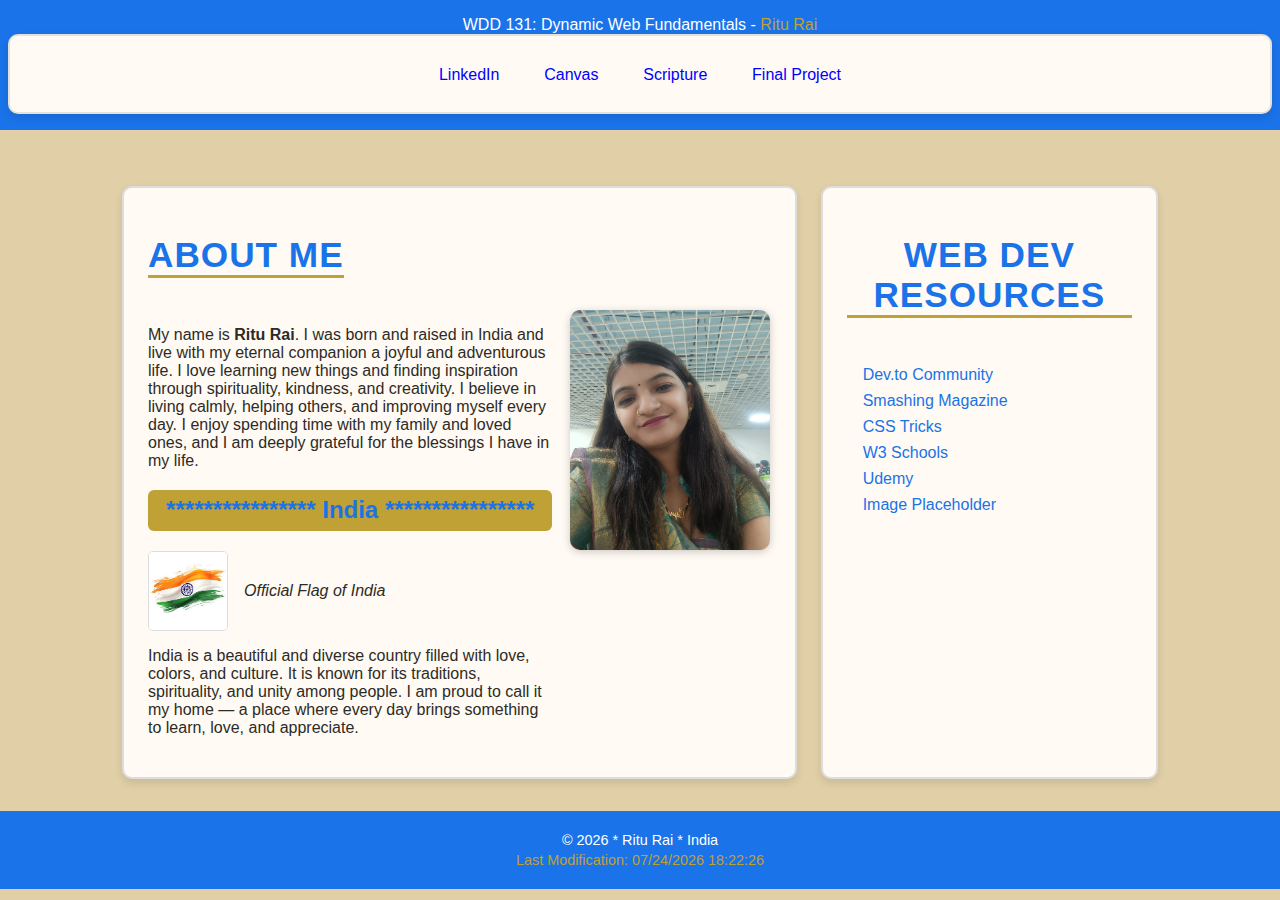
<file: index.html>
<!DOCTYPE html>
<html lang="en">

<head>
  <meta charset="UTF-8">
  <meta name="viewport" content="width=device-width, initial-scale=1.0">
  <title>WDD 131 - Dynamic Web Fundamentals - Ritu Rai</title>
  <meta name="description"
    content="WDD 131 - Dynamic Web Fundamentals | Home page of Ritu Rai | Learning web development with creativity and simplicity.">
  <meta name="author" content="Ritu Rai">
  <link rel="stylesheet" href="styles/base.css">
  <script src="scripts/getdates.js" defer></script>

</head>

<body>
  <header>
    <span id="course-title">WDD 131: Dynamic Web Fundamentals - <span class="highlight">Ritu Rai</span></span>
    <section class="card">
      <nav>
        <a href="https://www.linkedin.com/" target="_blank">LinkedIn</a>
        <a href="https://byupw.instructure.com/" target="_blank">Canvas</a>
        <a href="https://www.churchofjesuschrist.org/study/scriptures/dc-testament/dc/82?lang=eng&id=p3#p3"
          target="_blank">Scripture</a>
        <a href="#">Final Project</a>
      </nav>
    </section>
  </header>

  <main>
    <section class=" card about">
      <h1>About Me</h1>
      <div class="about-content">
        <div class="text">
          <p>
            My name is <strong>Ritu Rai</strong>. I was born and raised in India and live with my eternal companion a
            joyful and adventurous life.
            I love learning new things and finding inspiration through spirituality, kindness, and creativity.
            I believe in living calmly, helping others, and improving myself every day.
            I enjoy spending time with my family and loved ones, and I am deeply grateful for the blessings I have in my
            life.
          </p>

          <h2>**************** India ****************</h2>
          <div class="flag-section">
            <img src="images/indianflag.jpeg" alt="Flag of India">
            <p><em>Official Flag of India</em></p>
          </div>

          <p>
            India is a beautiful and diverse country filled with love, colors, and culture.
            It is known for its traditions, spirituality, and unity among people.
            I am proud to call it my home — a place where every day brings something to learn, love, and appreciate.
          </p>
        </div>

        <div class="photo">
          <img src="images/myphoto.jpeg" alt="my photo">
        </div>
      </div>
    </section>

    <section class=" card resources">
      <h1>Web Dev Resources</h1>
      <ul>
        <li><a href="https://dev.to/" target="_blank">Dev.to Community</a></li>
        <li><a href="https://www.smashingmagazine.com/" target="_blank">Smashing Magazine</a></li>
        <li><a href="https://css-tricks.com/" target="_blank">CSS Tricks</a></li>
        <li><a href="https://www.w3schools.com/" target="_blank">W3 Schools</a></li>
        <li><a href="https://www.udemy.com/" target="_blank">Udemy</a></li>
        <li><a href="https://placeholder.com/" target="_blank">Image Placeholder</a></li>
      </ul>
    </section>
  </main>
  <footer>
  <p>&copy; <span id="currentyear"></span> * Ritu Rai * India</p>
  <p id="lastModified"></p>
</footer>


  
</body>
</html>
</file>
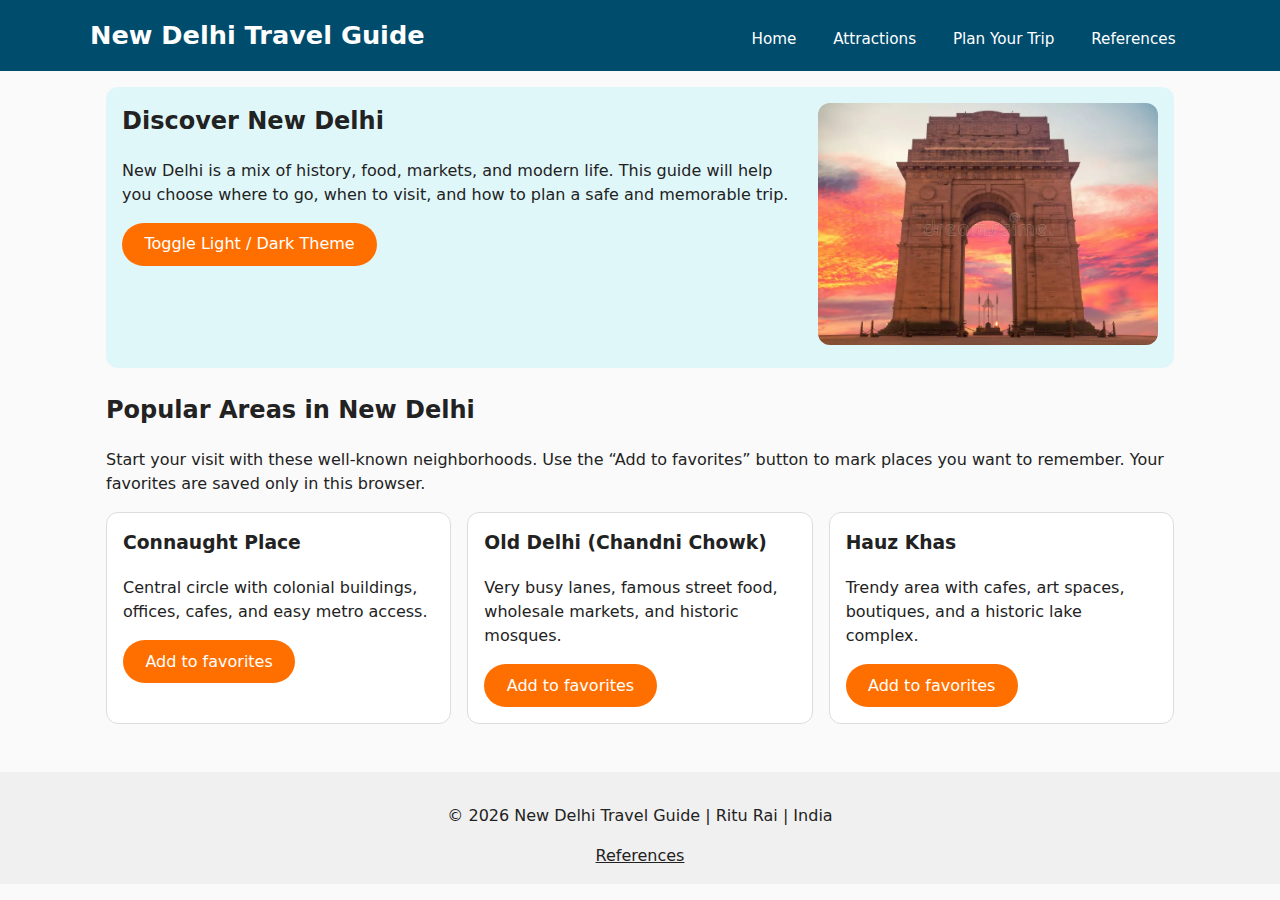
<file: Project/index.html>
<!DOCTYPE html>
<html lang="en">

<head>
    <meta charset="UTF-8" />
    <meta name="viewport" content="width=device-width, initial-scale=1.0" />
    <title>New Delhi Travel Guide | Home</title>
    <link rel="stylesheet" href="styles/main.css" />
</head>

<body data-page="home">
    <header class="site-header">
        <div class="header-inner">
            <h1 class="logo">New Delhi Travel Guide</h1>

            <nav class="main-nav" aria-label="Main navigation">
                <a href="index.html">Home</a>
                <a href="attraction.html">Attractions</a>
                <a href="plan.html">Plan Your Trip</a>
                <a href="references.html">References</a>
            </nav>
        </div>
    </header>

    <main>
        <!-- Hero -->
        <section class="hero">
            <div class="hero-text">
                <h2>Discover New Delhi</h2>
                <p>
                    New Delhi is a mix of history, food, markets, and modern life.
                    This guide will help you choose where to go, when to visit, and
                    how to plan a safe and memorable trip.
                </p>
                <button id="themeToggle" type="button">
                    Toggle Light / Dark Theme
                </button>
            </div>

            <picture>
                <source srcset="images/india-gate-sunset.webp" type="image/webp" />
                <img src="images/india-gate.jpg" alt="India Gate monument in New Delhi at sunset" loading="lazy"
                    class="hero-image" />
            </picture>
        </section>

        <!-- Neighborhoods -->
        <section>
            <h2>Popular Areas in New Delhi</h2>
            <p>
                Start your visit with these well-known neighborhoods. Use the
                “Add to favorites” button to mark places you want to remember.
                Your favorites are saved only in this browser.
            </p>

            <div id="neighborhoodsContainer" class="card-grid">
                <!-- JavaScript will render neighborhood cards here -->
            </div>
        </section>
    </main>

    <footer class="site-footer">
        <p>&copy; <span id="year"></span> New Delhi Travel Guide | Ritu Rai | India</p>
        <a href="references.html">References</a>
    </footer>


    <script src="scripts/main.js" defer></script>
</body>

</html>
</file>
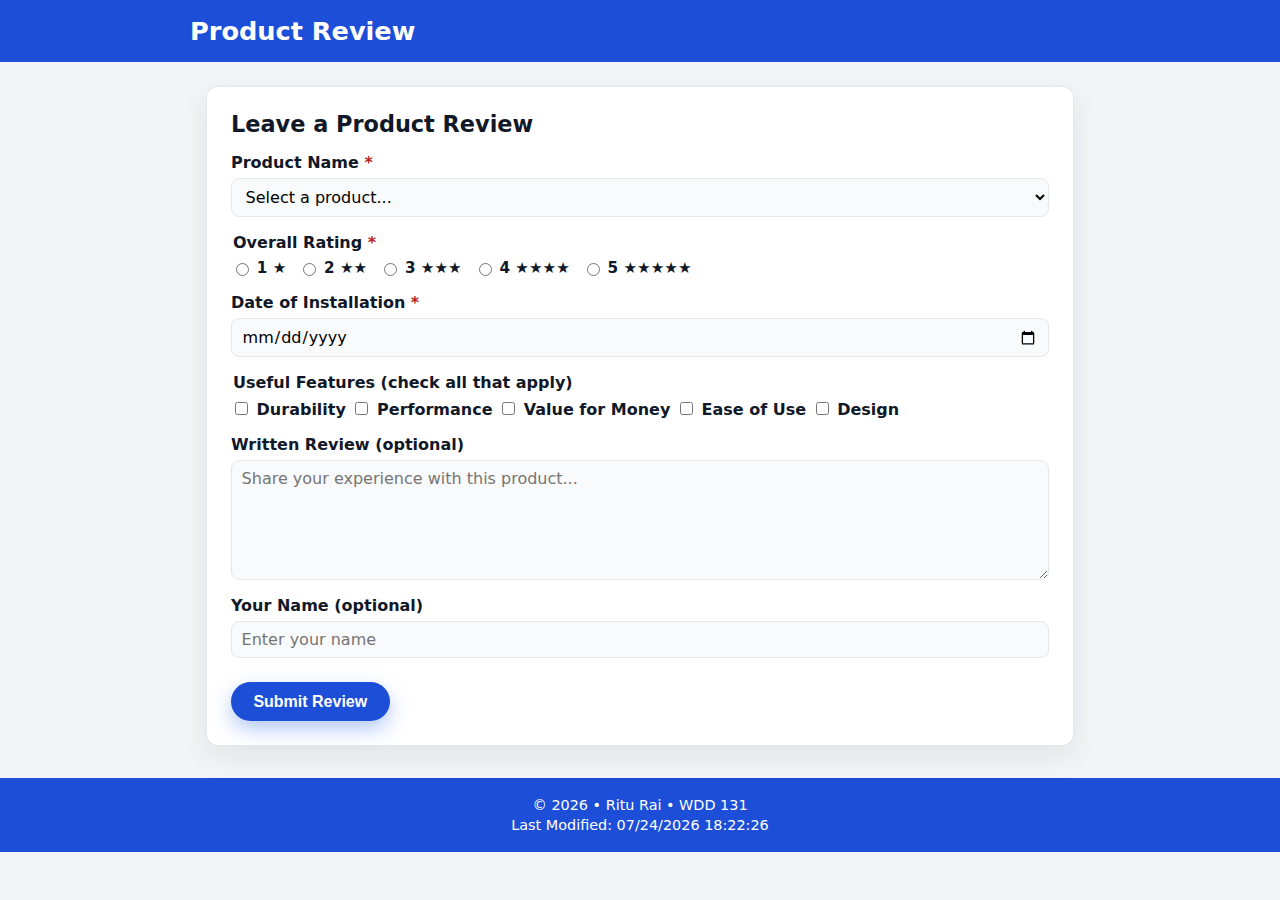
<file: form.html>
<!DOCTYPE html>
<html lang="en">

<head>
    <meta charset="UTF-8" />
    <meta name="viewport" content="width=device-width, initial-scale=1.0" />
    <title>Product Review Form</title>
    <meta name="description" content="WDD 131 | Product review form with good design and confirmation page." />
    <meta name="author" content="Ritu Rai" />

    <link rel="stylesheet" href="styles/form.css" />
    <script src="scripts/form.js" defer></script>
</head>

<body>
    <header class="site-header">
        <div class="header-inner">
            <h1>Product Review</h1>
        </div>
    </header>

    <main>
        <section class="form-card" aria-labelledby="review-heading">
            <h2 id="review-heading">Leave a Product Review</h2>

            <form action="review.html" method="get" class="review-form">
                <!-- Product Name (select, populated by JS) -->
                <div class="form-group">
                    <label for="productName">Product Name <span class="required">*</span></label>
                    <select id="product" name="product" required>
                        <option value="" disabled selected>Select a product...</option>
                    </select>

                </div>

                <!-- Overall Rating (radio buttons 1–5) -->
                <fieldset class="form-group">
                    <legend>Overall Rating <span class="required">*</span></legend>
                    <div class="rating-group">
                        <label for="rate1"><input type="radio" id="rate1" name="rating" value="1" required> 1 ★</label>

                        <label for="rate2"><input type="radio" id="rate2" name="rating" value="2" required> 2 ★★</label>

                        <label for="rate3"><input type="radio" id="rate3" name="rating" value="3" required> 3
                            ★★★</label>

                        <label for="rate4"><input type="radio" id="rate4" name="rating" value="4" required> 4
                            ★★★★</label>

                        <label for="rate5"><input type="radio" id="rate5" name="rating" value="5" required> 5
                            ★★★★★</label>
                    </div>

                </fieldset>

                <!-- Date of Installation -->
                <div class="form-group">
                    <label for="installDate">Date of Installation <span class="required">*</span></label>
                    <input type="date" id="installDate" name="installDate" required />
                </div>

                <!-- Useful Features (checkboxes) -->
                <fieldset class="form-group">
                    <legend>Useful Features (check all that apply)</legend>
                    <div class="features-group">

                        <label for="feat1">
                            <input type="checkbox" id="feat1" name="features" value="durability">
                            Durability
                        </label>

                        <label for="feat2">
                            <input type="checkbox" id="feat2" name="features" value="performance">
                            Performance
                        </label>

                        <label for="feat3">
                            <input type="checkbox" id="feat3" name="features" value="value">
                            Value for Money
                        </label>

                        <label for="feat4">
                            <input type="checkbox" id="feat4" name="features" value="ease">
                            Ease of Use
                        </label>

                        <label for="feat5">
                            <input type="checkbox" id="feat5" name="features" value="design">
                            Design
                        </label>

                    </div>

                </fieldset>

                <!-- Written Review (optional) -->
                <div class="form-group">
                    <label for="reviewText">Written Review (optional)</label>
                    <textarea id="reviewText" name="reviewText" rows="4"
                        placeholder="Share your experience with this product..."></textarea>
                </div>

                <!-- User Name (optional) -->
                <div class="form-group">
                    <label for="userName">Your Name (optional)</label>
                    <input type="text" id="userName" name="userName" placeholder="Enter your name" />
                </div>

                <!-- Submit Button -->
                <div class="form-actions">
                    <input type="submit" value="Submit Review" />
                </div>
            </form>
        </section>
    </main>

    <footer class="site-footer">
        <p>&copy; <span id="currentYear"></span> • Ritu Rai • WDD 131</p>
        <p id="lastModified"></p>
    </footer>
</body>

</html>
</file>
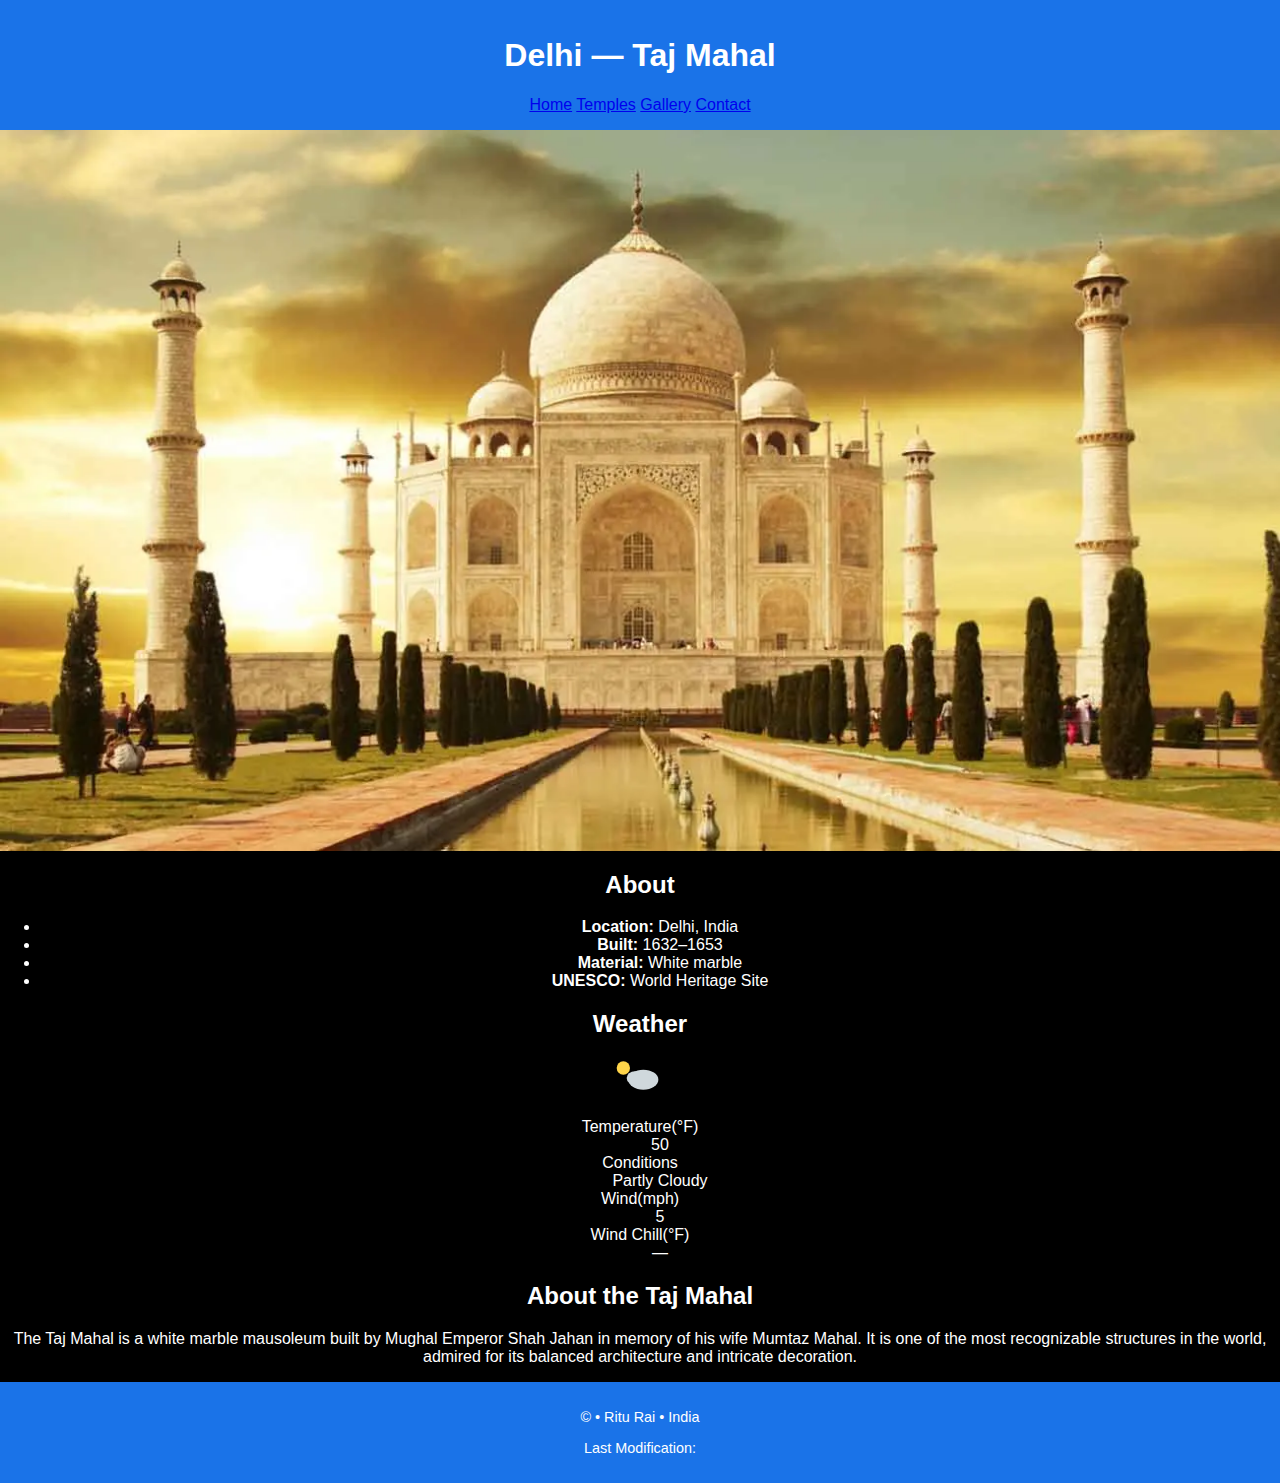
<file: place.html>
<!doctype html>
<html lang="en">

<head>
  <meta charset="utf-8" />
  <meta name="viewport" content="width=device-width,initial-scale=1" />

  <!-- REQUIRED: Meta description & author for audit -->
  <meta name="description"
    content="Discover the Taj Mahal — a responsive page featuring images, quick facts, and current weather with dynamic wind-chill.">
  <meta name="author" content="Ritu Rai">

  <title>Place — Taj Mahal | Ritu Rai</title>

  <!-- Styles -->
  <link rel="stylesheet" href="styles/place.css">

  <script src="scripts/place.js" defer></script>

</head>

<body>
  <header class="site-header">
    <div class="container">
      <h1 class="site-title">Delhi — Taj Mahal</h1>
      <nav class="main-nav" aria-label="Main Navigation">
        <a href="index.html">Home</a>
        <a href="temples.html">Temples</a>
        <a href="#">Gallery</a>
        <a href="#">Contact</a>
      </nav>
    </div>
  </header>

  <main>
    <section class="hero">
      <!-- responsive hero using picture + webp variants -->
      <picture>
        <source srcset="images/taj-large.webp" media="(min-width:1200px)">
        <source srcset="images/taj-medium.webp" media="(min-width:600px)">
        <img src="images/taj_small.webp" alt="Taj Mahal front view with reflecting pool" class="hero-img" />
      </picture>

      <!-- left floating info card -->
      <aside class="info-card" aria-labelledby="info-heading">
        <h2 id="info-heading">About</h2>
        <ul>
          <li><strong>Location:</strong> Delhi, India</li>
          <li><strong>Built:</strong> 1632–1653</li>
          <li><strong>Material:</strong> White marble</li>
          <li><strong>UNESCO:</strong> World Heritage Site</li>
        </ul>
      </aside>

      <!-- weather box (SVG + dynamic wind chill) -->
      <aside class="weather-card" aria-labelledby="weather-heading">
        <!-- <h2 id="weather-heading" class="weather">Weather</h2> -->
        <h2>Weather <span class="weather-icon"></span></h2>


        <!-- Inline SVG icon (scalable) -->
        <div class="weather-icon" aria-hidden="true">
          <!-- simple cloud+sun svg -->
          <svg width="56" height="40" viewBox="0 0 64 48" xmlns="http://www.w3.org/2000/svg" role="img"
            focusable="false">
            <title>Partly cloudy</title>
            <g fill="none" fill-rule="evenodd">
              <circle cx="12" cy="12" r="8" fill="#FFD54A" />
              <g transform="translate(20,8)" fill="#CFD8DC">
                <ellipse cx="16" cy="18" rx="18" ry="12" />
                <ellipse cx="6" cy="16" rx="10" ry="8" />
              </g>
            </g>
          </svg>
        </div>

        <dl>
          <dt>Temperature(°F)</dt>
          <dd id="temp">50</dd>
          <dt>Conditions</dt>
          <dd id="cond">Partly Cloudy</dd>
          <dt>Wind(mph)</dt>
          <dd id="wind">5</dd>
          <dt>Wind Chill(°F)</dt>
          <dd id="windchill">—</dd>
        </dl>
      </aside>
    </section>

    <!-- content area: two-column layout on larger screens -->
    <section class="content container">
      <article class="main-text">
        <h2>About the Taj Mahal</h2>
        <p>The Taj Mahal is a white marble mausoleum built by Mughal Emperor Shah Jahan in memory of his wife Mumtaz
          Mahal. It is one of the most recognizable structures in the world, admired for its balanced architecture and
          intricate decoration.</p>
      </article>

      <!-- <aside class="quick-links">
        <h2>Quick Links</h2>
        <ul>
          <li><a href="#">Visitor Info</a></li>
          <li><a href="#">History</a></li>
          <li><a href="#">Architecture</a></li>
        </ul>
      </aside> -->
    </section>
  </main>

  <footer class="site-footer">
    <p>&copy; <span id="currentYear"></span> • Ritu Rai • India</p>
    <p id="lastModified">Last Modification: </p>
  </footer>


</body>

</html>
</file>
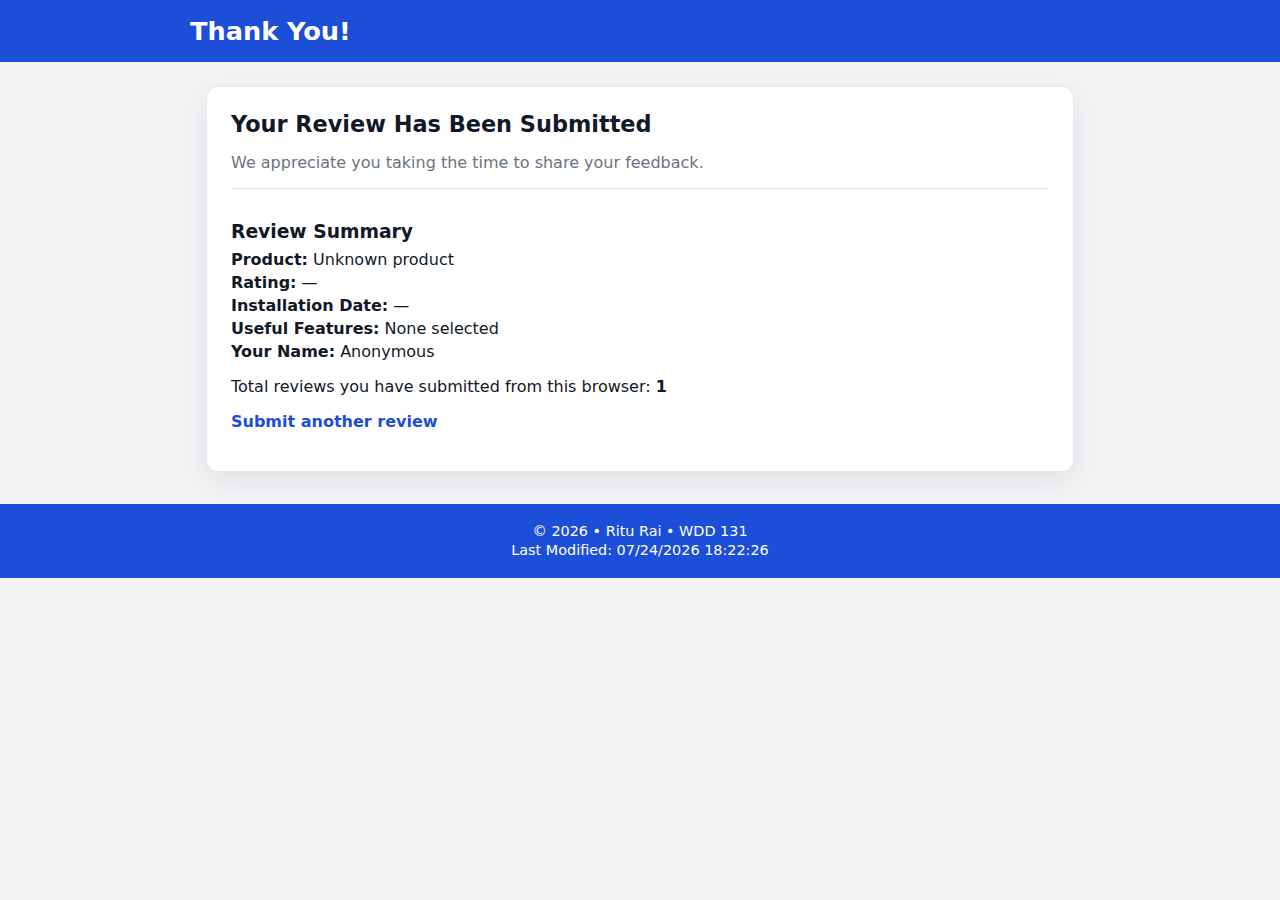
<file: review.html>
<!DOCTYPE html>
<html lang="en">
<head>
  <meta charset="UTF-8" />
  <meta name="viewport" content="width=device-width, initial-scale=1.0" />
  <title>Review Submitted</title>
  <meta name="description" content="Confirmation page for submitted product review." />
  <meta name="author" content="Ritu Rai" />

  <link rel="stylesheet" href="styles/form.css" />
  <script src="scripts/review.js" defer></script>
</head>
<body>
  <header class="site-header">
    <div class="header-inner">
      <h1>Thank You!</h1>
    </div>
  </header>

  <main>
    <section class="form-card" aria-labelledby="confirm-heading">
      <h2 id="confirm-heading">Your Review Has Been Submitted</h2>

      <p class="thank-you">
        We appreciate you taking the time to share your feedback.
      </p>

      <div class="summary">
        <h3>Review Summary</h3>
        <p><strong>Product:</strong> <span id="summaryProduct">—</span></p>
        <p><strong>Rating:</strong> <span id="summaryRating">—</span></p>
        <p><strong>Installation Date:</strong> <span id="summaryDate">—</span></p>
        <p><strong>Useful Features:</strong> <span id="summaryFeatures">—</span></p>
        <p><strong>Your Name:</strong> <span id="summaryName">—</span></p>
      </div>

      <p class="counter">
        Total reviews you have submitted from this browser:
        <strong><span id="reviewCount">0</span></strong>
      </p>

      <p class="back-link">
        <a href="form.html">Submit another review</a>
      </p>
    </section>
  </main>

  <footer class="site-footer">
    <p>&copy; <span id="currentYear"></span> • Ritu Rai • WDD 131</p>
    <p id="lastModified"></p>
  </footer>
</body>
</html>
</file>
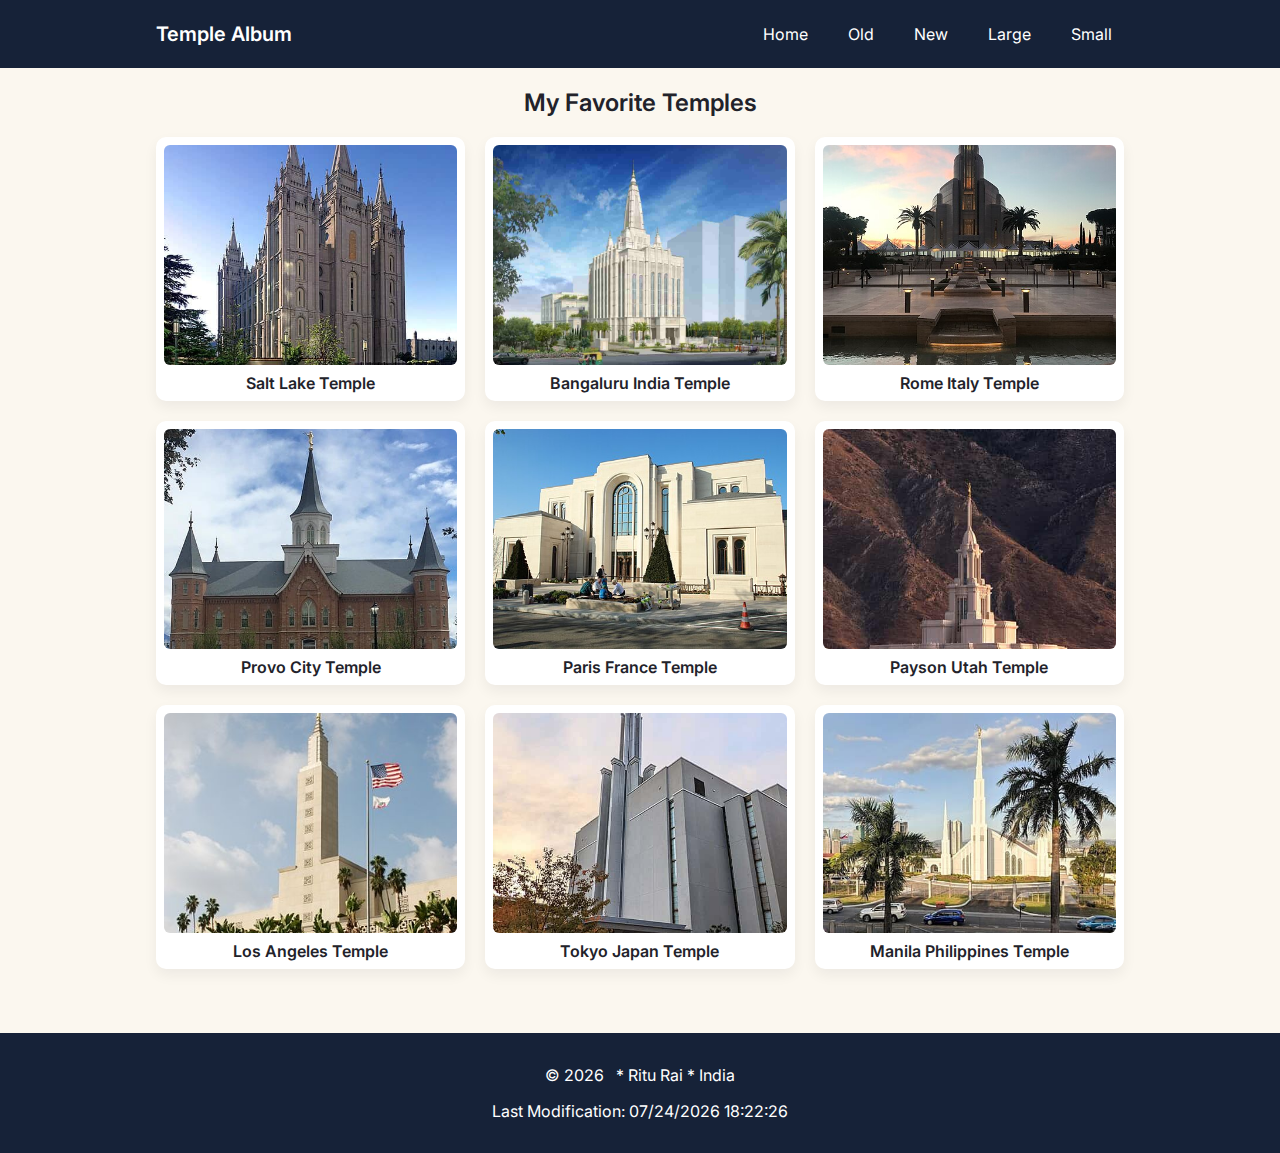
<file: temples.html>
<!DOCTYPE html>
<html lang="en">

<head>
  <meta charset="UTF-8">
  <meta name="viewport" content="width=device-width, initial-scale=1.0">
  <title>Temples Album</title>
  <meta name="description"
    content="WDD131 | Temple Album by Ritu Rai | Responsive photo gallery with hamburger menu." />
  <meta name="author" content="Ritu Rai" />

  <link rel="preconnect" href="https://fonts.googleapis.com">
  <link rel="preconnect" href="https://fonts.gstatic.com" crossorigin>
  <link href="https://fonts.googleapis.com/css2?family=Poppins:wght@300;500;700&display=swap" rel="stylesheet">

  <!-- mobile-first CSS then large-screen overrides -->
  <link rel="stylesheet" href="styles/temples.css" />
  <link rel="stylesheet" href="styles/temples-large.css" />

  <!-- JavaScript (deferred to run after parsing) -->
  <script src="scripts/temples.js" defer></script>
</head>

<body>
  <header class="site-header">
    <div class="header-inner">
      <h1 class="site-title">Temple Album</h1>

      <!-- hamburger menu button (visible on mobile) -->
      <button id="menuButton" class="menu-button" aria-controls="primaryNav" aria-expanded="false"
        aria-label="Open menu">
        ☰
      </button>

      <nav id="primaryNav" class="primary-nav" role="navigation" aria-label="Main navigation">
        <a href="index.html">Home</a>
        <a href="#old">Old</a>
        <a href="#new">New</a>
        <a href="#large">Large</a>
        <a href="#small">Small</a>
      </nav>
    </div>
  </header>

  <main>
    <h2 class="page-heading">My Favorite Temples</h2>

    <section class="gallery" aria-label="Temple photo gallery">
      <figure>
        <img src="images/salt_lake_temple2.jpg" alt="Salt Lake Temple" />
        <figcaption>Salt Lake Temple</figcaption>
      </figure>

      <figure>
        <img src="images/bengaluru-india-temple2.jpg" alt="Bengaluru India Temple" />
        <figcaption>Bangaluru India Temple</figcaption>
      </figure>

      <figure>
        <img src="images/rome_temple_atsunset.jpg" alt="Rome Italy Temple at sunset" />
        <figcaption>Rome Italy Temple</figcaption>
      </figure>

      <figure>
        <img src="images/provo_city_center_temple2.jpg" alt="Provo City Center Temple" />
        <figcaption>Provo City Temple</figcaption>
      </figure>

      <figure>
        <img src="images/paris_france_temple.jpg" alt="Paris France Temple" />
        <figcaption>Paris France Temple</figcaption>
      </figure>

      <figure>
        <img src="images/payson_utah_temple2.jpg" alt="Payson Utah Temple" />
        <figcaption>Payson Utah Temple</figcaption>
      </figure>

      <figure>
        <img src="images/los_angeles_temple.jpg" alt="Los Angeles Temple" />
        <figcaption>Los Angeles Temple</figcaption>
      </figure>

      <figure>
        <img src="images/tokyo_japan_temple2.jpg" alt="Tokyo Japan Temple" />
        <figcaption>Tokyo Japan Temple</figcaption>
      </figure>

      <figure>
        <img src="images/manila_philippines_temple2.jpg" alt="Manila Philippines Temple" />
        <figcaption>Manila Philippines Temple</figcaption>
      </figure>
    </section>
  </main>

  <footer class="site-footer">
    <p>&copy; <span id="currentYear"></span> &nbsp; * Ritu Rai * India</p>
    <p id="lastModified">Last Modification: </p>
  </footer>
</body>

</html>
</file>
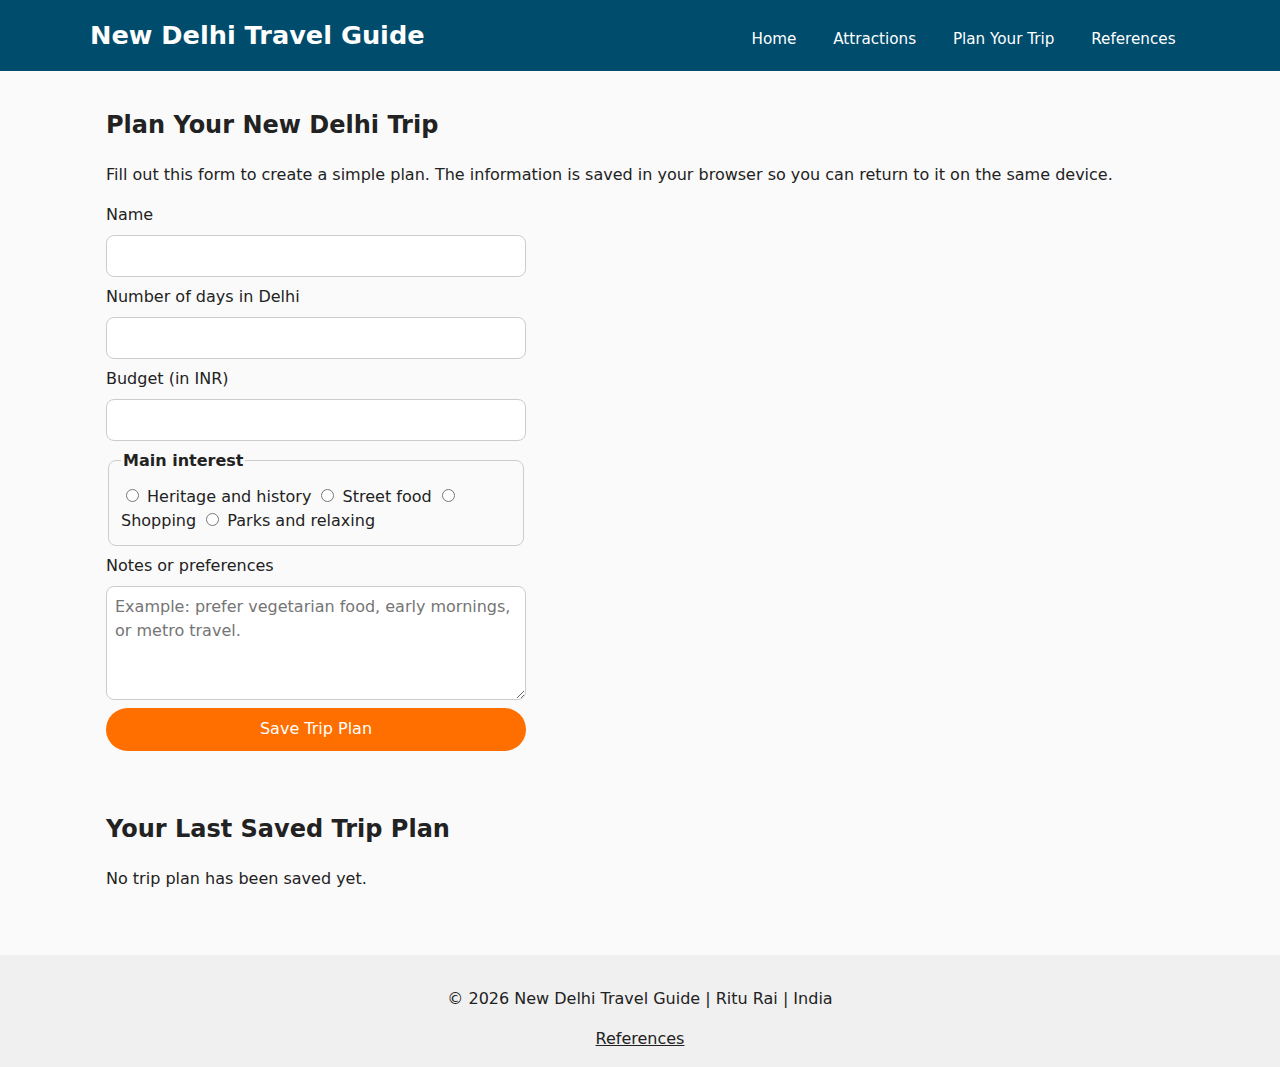
<file: Project/plan.html>
<!DOCTYPE html>
<html lang="en">

<head>
    <meta charset="UTF-8" />
    <meta name="viewport" content="width=device-width, initial-scale=1.0" />
    <title>New Delhi Travel Guide | Plan Your Trip</title>
    <link rel="stylesheet" href="styles/main.css" />
</head>

<body data-page="plan">
    <header class="site-header">
        <div class="header-inner">
            <h1 class="logo">New Delhi Travel Guide</h1>

            <nav class="main-nav" aria-label="Main navigation">
                <a href="index.html">Home</a>
                <a href="attraction.html">Attractions</a>
                <a href="plan.html">Plan Your Trip</a>
                <a href="references.html">References</a>
            </nav>
        </div>
    </header>

    <main>
        <section>
            <h2>Plan Your New Delhi Trip</h2>
            <p>
                Fill out this form to create a simple plan. The information is
                saved in your browser so you can return to it on the same device.
            </p>

            <form id="tripForm">
                <label for="travelerName">Name</label>
                <input id="travelerName" name="travelerName" required />

                <label for="days">Number of days in Delhi</label>
                <input id="days" name="days" type="number" min="1" max="30" required />

                <label for="budget">Budget (in INR)</label>
                <input id="budget" name="budget" type="number" min="1000" step="500" required />

                <fieldset>
                    <legend>Main interest</legend>
                    <label>
                        <input type="radio" name="interest" value="heritage" required />
                        Heritage and history
                    </label>
                    <label>
                        <input type="radio" name="interest" value="food" />
                        Street food
                    </label>
                    <label>
                        <input type="radio" name="interest" value="shopping" />
                        Shopping
                    </label>
                    <label>
                        <input type="radio" name="interest" value="relaxing" />
                        Parks and relaxing
                    </label>
                </fieldset>

                <label for="notes">Notes or preferences</label>
                <textarea id="notes" name="notes" rows="4"
                    placeholder="Example: prefer vegetarian food, early mornings, or metro travel."></textarea>

                <button type="submit">Save Trip Plan</button>
            </form>

            <p id="tripFeedback" aria-live="polite"></p>
        </section>

        <section>
            <h2>Your Last Saved Trip Plan</h2>
            <div id="tripSummary">
                <!-- JavaScript will display saved plan here -->
            </div>
        </section>
    </main>

    <footer class="site-footer">
        <p>&copy; <span id="year"></span> New Delhi Travel Guide | Ritu Rai | India</p>
        <a href="references.html">References</a>
    </footer>

    <script src="scripts/main.js" defer></script>
</body>

</html>
</file>
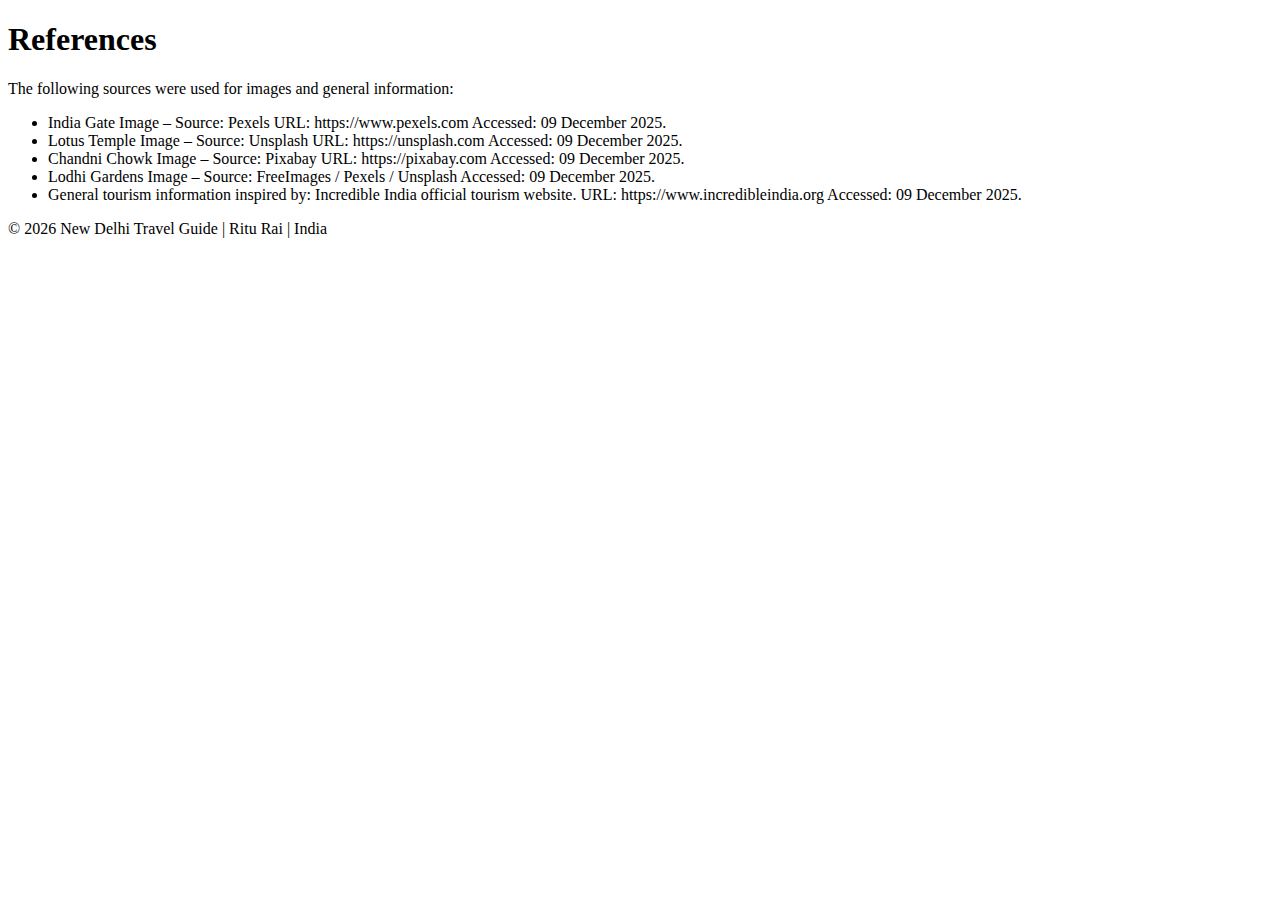
<file: Project/references.html>
<!DOCTYPE html>
<html lang="en">

<head>
    <meta charset="UTF-8">
    <title>References | New Delhi Travel Guide</title>
</head>

<body>
    <h1>References</h1>

    <p>The following sources were used for images and general information:</p>

    <ul>
        <li>
            India Gate Image – Source: Pexels
            URL: https://www.pexels.com
            Accessed: 09 December 2025.
        </li>

        <li>
            Lotus Temple Image – Source: Unsplash
            URL: https://unsplash.com
            Accessed: 09 December 2025.
        </li>

        <li>
            Chandni Chowk Image – Source: Pixabay
            URL: https://pixabay.com
            Accessed: 09 December 2025.
        </li>

        <li>
            Lodhi Gardens Image – Source: FreeImages / Pexels / Unsplash
            Accessed: 09 December 2025.
        </li>

        <li>
            General tourism information inspired by: Incredible India official tourism website.
            URL: https://www.incredibleindia.org
            Accessed: 09 December 2025.
        </li>
    </ul>

    <footer class="site-footer">
        <p>&copy; <span id="year"></span> New Delhi Travel Guide | Ritu Rai | India</p>

    </footer>

    <script src="scripts/main.js" defer></script>

</body>

</html>
</file>
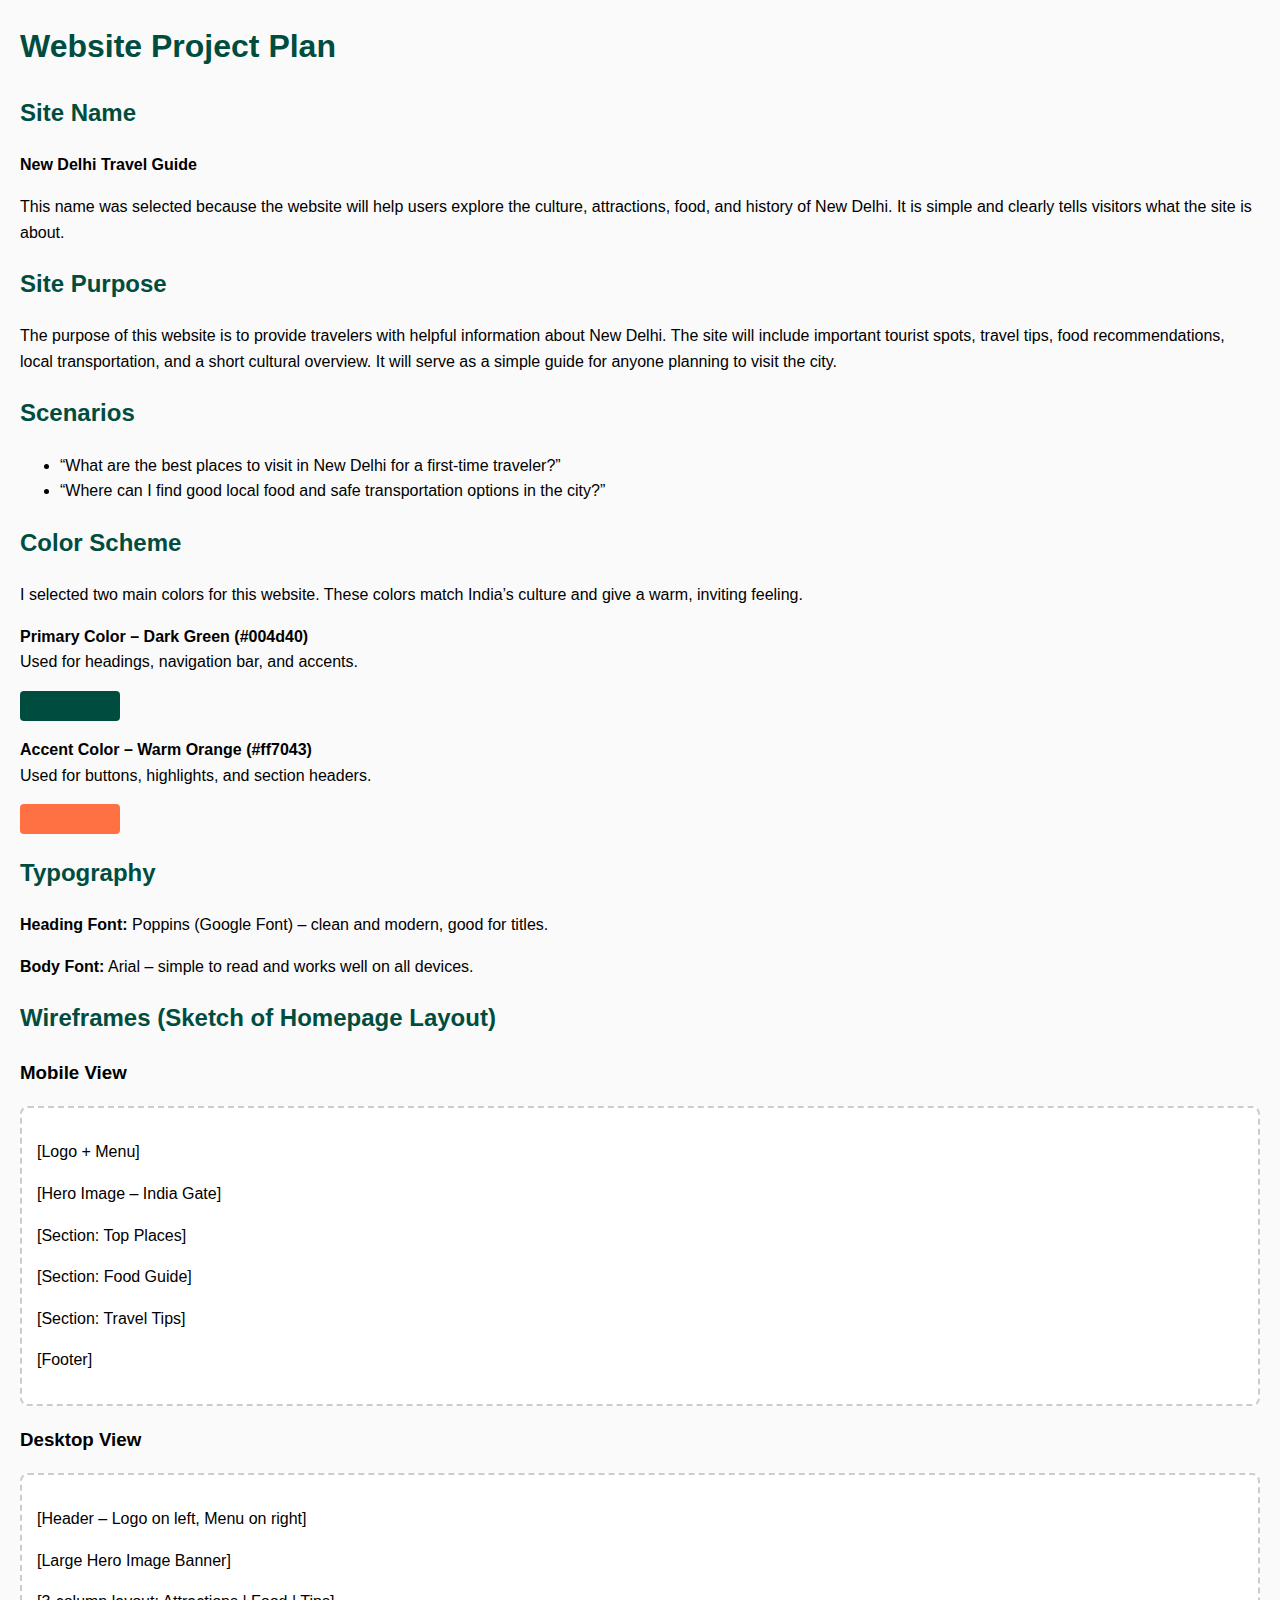
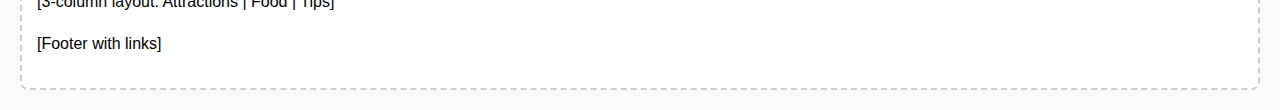
<file: Project/siteplan.html>
<!DOCTYPE html>
<html lang="en">

<head>
    <meta charset="UTF-8" />
    <meta name="viewport" content="width=device-width, initial-scale=1.0" />
    <title>Site Plan – New Delhi Travel Guide</title>

    <style>
        body {
            font-family: Arial, sans-serif;
            margin: 20px;
            line-height: 1.6;
            background-color: #fafafa;
        }

        h1,
        h2 {
            color: #004d40;
            /* dark green from color scheme */
        }

        .color-box {
            width: 100px;
            height: 30px;
            border-radius: 4px;
            margin-top: 5px;
        }

        .green {
            background-color: #004d40;
        }

        .orange {
            background-color: #ff7043;
        }

        .wireframe {
            border: 2px dashed #ccc;
            padding: 15px;
            margin-top: 10px;
            border-radius: 8px;
            background: #fff;
        }
    </style>
</head>

<body>
    <h1>Website Project Plan</h1>

    <!-- SITE NAME -->
    <h2>Site Name</h2>
    <p><strong>New Delhi Travel Guide</strong></p>
    <p>This name was selected because the website will help users explore the culture, attractions, food, and history of
        New Delhi. It is simple and clearly tells visitors what the site is about.</p>

    <!-- SITE PURPOSE -->
    <h2>Site Purpose</h2>
    <p>
        The purpose of this website is to provide travelers with helpful information about New Delhi.
        The site will include important tourist spots, travel tips, food recommendations, local transportation,
        and a short cultural overview. It will serve as a simple guide for anyone planning to visit the city.
    </p>

    <!-- SCENARIOS -->
    <h2>Scenarios</h2>
    <ul>
        <li>“What are the best places to visit in New Delhi for a first-time traveler?”</li>
        <li>“Where can I find good local food and safe transportation options in the city?”</li>
    </ul>

    <!-- COLOR SCHEME -->
    <h2>Color Scheme</h2>
    <p>I selected two main colors for this website. These colors match India’s culture and give a warm, inviting
        feeling.</p>

    <p><strong>Primary Color – Dark Green (#004d40)</strong><br>
        Used for headings, navigation bar, and accents.</p>
    <div class="color-box green"></div>

    <p><strong>Accent Color – Warm Orange (#ff7043)</strong><br>
        Used for buttons, highlights, and section headers.</p>
    <div class="color-box orange"></div>

    <!-- TYPOGRAPHY -->
    <h2>Typography</h2>
    <p><strong>Heading Font:</strong> Poppins (Google Font) – clean and modern, good for titles.</p>
    <p><strong>Body Font:</strong> Arial – simple to read and works well on all devices.</p>

    <!-- WIREFRAMES -->
    <h2>Wireframes (Sketch of Homepage Layout)</h2>

    <h3>Mobile View</h3>
    <div class="wireframe">
        <p>[Logo + Menu]</p>
        <p>[Hero Image – India Gate]</p>
        <p>[Section: Top Places]</p>
        <p>[Section: Food Guide]</p>
        <p>[Section: Travel Tips]</p>
        <p>[Footer]</p>
    </div>

    <h3>Desktop View</h3>
    <div class="wireframe">
        <p>[Header – Logo on left, Menu on right]</p>
        <p>[Large Hero Image Banner]</p>
        <p>[3-column layout: Attractions | Food | Tips]</p>
        <p>[Footer with links]</p>
    </div>

</body>

</html>
</file>
<file: styles/base.css>
:root {
  --primary-color: #1a73e8;
  /* Keep same blue */
  --accent-color: #bfa136;
  /* Darker gold for better contrast */
  --text-color: #2d2b26;
  /* Keep same */
  --bg-color: #e0cfa7;
  /* Slightly darker beige */
  --card-bg: #fffaf3;
  /* Slightly deeper off-white for contrast */
}

* {
  box-sizing: border-box;
}

body {
  font-family: 'Poppins', sans-serif;
  margin: 0;
  background-color: var(--bg-color);
  color: var(--text-color);
}

/* ===== HEADER ===== */
header {
  background-color: var(--primary-color);
  color: white;
  text-align: center;
  padding: 1rem 0.5rem;
}

header h1 {
  margin: 0;
  font-size: 1.5rem;
}

header .highlight {
  color: var(--accent-color);
}


nav {
  display: flex;
  justify-content: center;
  gap: 2rem;
  margin-top: 0.2rem;
  flex-wrap: wrap;
}

nav a {
  color: blue;
  text-decoration: none;
  padding: 0.2rem 0.4rem;
  border-radius: 3px;
  transition: background 0.5s;
}

nav a:hover {
  background: var(--accent-color);
  color: #000;
}

/* ===== MAIN ===== */
main {
  max-width: 1100px;
  margin: 2rem auto;
  display: grid;
  grid-template-columns: 2fr 1fr;
  gap: 1.5rem;
  padding: 0 2rem;
  grid-template-areas:
    "title title"
    "about resources";
}

main h1 {
  grid-area: title;
  text-align: center;
  font-size: 2.2rem;
  font-weight: 700;
  color: var(--primary-color);
  margin-bottom: 2rem;
  text-transform: uppercase;
  letter-spacing: 1px;
  border-bottom: 3px solid var(--accent-color);
  display: inline-block;
  justify-self: center;
}


/* ===== CARD SECTION ===== */
.card {
  background: var(--card-bg);
  border-radius: 10px;
  padding: 1.5rem;
  border: 2px solid rgba(0, 0, 0, 0.1);
  box-shadow: 0 4px 8px rgba(0, 0, 0, 0.1);
}

.card h2 {
  text-align: center;
  color: var(--primary-color);
  background-color: var(--accent-color);
  border-radius: 6px;
  padding: 0.4rem;
}

/* ===== ABOUT SECTION ===== */
.about {
  background: var(--card-bg);
  border-radius: 10px;
  padding: 1.5rem;
  border: 2px solid #ddd;
}

.about {
  grid-area: about;
}

.about h2 {
  text-align: center;
  color: var(--primary-color);
}

.about-content {
  display: flex;
  justify-content: space-between;
  flex-wrap: wrap;
  gap: 1rem;
}

.about-content .text {
  flex: 2;
}

.about-content .photo {
  flex: 1;
  text-align: center;
}

.about-content .photo img {
  width: 200px;
  border-radius: 10px;
  box-shadow: 0 2px 8px rgba(0, 0, 0, 0.2);
}

.about h3 {
  text-align: center;
  margin-top: 1.5rem;
  border-bottom: 2px solid var(--accent-color);
  display: inline-block;
  padding-bottom: 0.3rem;
}

.flag-section {
  display: flex;
  align-items: center;
  gap: 1rem;
  margin: 1rem 0;
}

.flag-section img {
  width: 80px;
  border: 1px solid #ddd;
  border-radius: 5px;
}

/* ===== RESOURCES SECTION ===== */
.resources {
  background: var(--card-bg);
  border-radius: 10px;
  padding: 1.5rem;
  border: 2px solid #ddd;
}

.resources {
  grid-area: resources;
}

.resources h2 {
  text-align: center;
  color: var(--primary-color);
}

.resources ul {
  list-style: none;
  padding-left: 1rem;
}

.resources li {
  margin: 0.5rem 0;
}

.resources a {
  color: var(--primary-color);
  text-decoration: none;
}

.resources a:hover {
  text-decoration: underline;
}

/* ===== FOOTER ===== */
footer {
  background: var(--primary-color);
  color: white;
  text-align: center;
  padding: 1rem;
  font-size: 0.9rem;
}

footer p {
  margin: 0.3rem;
}

#lastModified {
  color: var(--accent-color);
}

.visually-hidden {
  position: absolute;
  width: 1px;
  height: 1px;
  padding: 0;
  margin: -1px;
  overflow: hidden;
  clip: rect(0, 0, 0, 0);
  border: 0;
}
</file>
<file: Project/styles/main.css>
* {
    box-sizing: border-box;
}

body {
    margin: 0;
    font-family: system-ui, -apple-system, BlinkMacSystemFont, "Segoe UI",
        sans-serif;
    line-height: 1.5;
    background: #fafafa;
    color: #222;
}

/* HEADER */

.site-header {
    background: #004c6d;
    color: #ffffff;
    padding: 1rem;
}

.header-inner {
    max-width: 1100px;
    margin: 0 auto;
}

.logo {
    margin: 0;
    font-size: 1.6rem;
}

.main-nav {
    margin-top: 0.5rem;
    display: flex;
    flex-wrap: wrap;
    gap: 0.5rem;
}

.main-nav a {
    color: #ffffff;
    text-decoration: none;
    padding: 0.25rem 0.9rem;
    border-radius: 999px;
    font-size: 0.95rem;
}

.main-nav a:hover,
.main-nav a:focus {
    background: rgba(255, 255, 255, 0.2);
}

/* MAIN LAYOUT */

main {
    padding: 1rem;
    max-width: 1100px;
    margin: 0 auto;
}

/* HERO */

.hero {
    display: grid;
    gap: 1rem;
    background: #e0f7fa;
    padding: 1rem;
    border-radius: 0.75rem;
    margin-bottom: 1.5rem;
}

.hero-text h2 {
    margin-top: 0;
}

.hero-image {
    width: 100%;
    height: auto;
    border-radius: 0.75rem;
    object-fit: cover;
}

/* CARDS */

.card-grid {
    display: grid;
    gap: 1rem;
}

.card {
    border: 1px solid #dddddd;
    border-radius: 0.75rem;
    padding: 1rem;
    background: #ffffff;
}

.card h3 {
    margin-top: 0;
}

/* FORM */

form {
    display: grid;
    gap: 0.5rem;
    max-width: 420px;
    margin-bottom: 1rem;
}

input,
textarea,
select,
button {
    font: inherit;
}

input,
textarea,
select {
    padding: 0.5rem;
    border-radius: 0.5rem;
    border: 1px solid #cccccc;
}

button {
    padding: 0.6rem 1.4rem;
    border-radius: 999px;
    border: none;
    cursor: pointer;
    background: #ff6f00;
    color: #ffffff;
}

button:hover,
button:focus {
    opacity: 0.9;
}

fieldset {
    border-radius: 0.5rem;
    border: 1px solid #cccccc;
    padding: 0.75rem;
}

legend {
    font-weight: 600;
}

.filter-label {
    display: block;
    margin-bottom: 0.25rem;
}

/* FEEDBACK */

#tripFeedback {
    min-height: 1.5rem;
    font-weight: 600;
}

/* FOOTER */

.site-footer {
    padding: 1rem;
    background: #f0f0f0;
    text-align: center;
    margin-top: 2rem;
}

.site-footer a {
    color: inherit;
}

/* RESPONSIVE */

@media (min-width: 768px) {
    .header-inner {
        display: flex;
        align-items: center;
        justify-content: space-between;
    }

    .hero {
        grid-template-columns: 2fr 1fr;
    }

    .card-grid {
        grid-template-columns: repeat(3, minmax(0, 1fr));
    }
}

/* DARK THEME */

body.dark {
    background: #121212;
    color: #f5f5f5;
}

body.dark .site-header {
    background: #00263a;
}

body.dark .hero {
    background: #1f2933;
}

body.dark .card {
    border-color: #444444;
    background: #1b1b1b;
}

body.dark .site-footer {
    background: #1f2933;
}
</file>
<file: styles/form.css>
:root {
  --bg: #f3f4f6;          /* page background */
  --card-bg: #ffffff;     /* form card background */
  --primary: #1d4ed8;     /* blue */
  --primary-dark: #1e40af;
  --border: #e5e7eb;
  --text: #111827;
  --muted: #6b7280;
  --error: #b91c1c;
  --radius: 12px;
}

/* Global reset */
*,
*::before,
*::after {
  box-sizing: border-box;
}

html,
body {
  margin: 0;
  padding: 0;
  height: 100%;
}

body {
  font-family: system-ui, -apple-system, "Segoe UI", Roboto, "Helvetica Neue", Arial;
  background-color: var(--bg);
  color: var(--text);
  -webkit-font-smoothing: antialiased;
}

/* Header */
.site-header {
  background-color: var(--primary);
  color: white;
  padding: 1rem 0.75rem;
}

.header-inner {
  max-width: 900px;
  margin: 0 auto;
}

.site-header h1 {
  margin: 0;
  font-size: 1.6rem;
}

/* Main layout */
main {
  max-width: 900px;
  margin: 1.5rem auto 2rem;
  padding: 0 1rem;
}

/* Form card */
.form-card {
  background-color: var(--card-bg);
  border-radius: var(--radius);
  border: 1px solid var(--border);
  padding: 1.5rem;
  box-shadow: 0 10px 30px rgba(15, 23, 42, 0.08);
}

.form-card h2 {
  margin-top: 0;
  margin-bottom: 1rem;
  font-size: 1.4rem;
}

.form-card h3 {
  margin-top: 1.25rem;
  margin-bottom: 0.5rem;
}

/* Form */
.review-form {
  display: flex;
  flex-direction: column;
  gap: 1rem;
}

.form-group {
  display: flex;
  flex-direction: column;
  gap: 0.4rem;
}

.form-group label {
  font-weight: 600;
}

.required {
  color: var(--error);
}

/* Inputs */
input[type="text"],
input[type="date"],
select,
textarea {
  font: inherit;
  padding: 0.5rem 0.6rem;
  border: 1px solid var(--border);
  border-radius: 8px;
  background-color: #f9fafb;
}

input[type="text"]:focus,
input[type="date"]:focus,
select:focus,
textarea:focus {
  outline: 2px solid var(--primary);
  outline-offset: 1px;
  background-color: #ffffff;
}

/* Rating */
fieldset.form-group {
  border: none;
  padding: 0;
  margin: 0;
}

fieldset.form-group legend {
  font-weight: 600;
  margin-bottom: 0.4rem;
}

.rating-group {
  display: flex;
  flex-wrap: wrap;
  gap: 0.75rem;
}

.rating-group label {
  display: inline-flex;
  align-items: center;
  gap: 0.3rem;
  font-size: 0.95rem;
}

/* Checkboxes */
.checkbox-group {
  display: grid;
  gap: 0.35rem;
  grid-template-columns: 1fr;
}

.checkbox-group label {
  display: flex;
  align-items: center;
  gap: 0.4rem;
}

/* Textarea */
textarea {
  resize: vertical;
  min-height: 120px;
}

/* Submit button */
.form-actions {
  margin-top: 0.5rem;
}

input[type="submit"] {
  border: none;
  padding: 0.65rem 1.4rem;
  border-radius: 999px;
  background-color: var(--primary);
  color: white;
  font-weight: 600;
  font-size: 1rem;
  cursor: pointer;
  box-shadow: 0 8px 20px rgba(37, 99, 235, 0.35);
  transition: background-color 0.15s ease, transform 0.1s ease, box-shadow 0.15s ease;
}

input[type="submit"]:hover {
  background-color: var(--primary-dark);
  transform: translateY(-1px);
  box-shadow: 0 12px 24px rgba(30, 64, 175, 0.5);
}

input[type="submit"]:focus {
  outline: 3px solid #bfdbfe;
  outline-offset: 2px;
}

/* Confirmation page styles */
.thank-you {
  margin-top: 0.2rem;
  color: var(--muted);
}

.summary {
  margin-top: 1rem;
  padding-top: 0.75rem;
  border-top: 1px solid var(--border);
}

.summary p {
  margin: 0.25rem 0;
}

.counter {
  margin-top: 1rem;
  font-weight: 500;
}

.back-link {
  margin-top: 0.75rem;
}

.back-link a {
  color: var(--primary);
  text-decoration: none;
  font-weight: 600;
}

.back-link a:hover {
  text-decoration: underline;
}

/* Footer */
.site-footer {
  background-color: var(--primary);
  color: white;
  text-align: center;
  padding: 1rem;
  font-size: 0.9rem;
}

.site-footer p {
  margin: 0.2rem 0;
}

/* Focus style for keyboard users */
a:focus {
  outline: 3px solid #bfdbfe;
  outline-offset: 2px;
}

/* Responsive tweaks */
@media (min-width: 600px) {
  .checkbox-group {
    grid-template-columns: repeat(2, minmax(0, 1fr));
  }
}
</file>
<file: styles/place.css>
:root {
  --primary-color: #1a73e8;
  --dark-bg: rgba(0, 0, 0, 0.7);
  --text-light: #fff;
}

body {
  margin: 0;
  font-family: 'Poppins', sans-serif;
  background-color: #000;
  color: var(--text-light);
  text-align: center;
}

header {
  background-color: var(--primary-color);
  padding: 1rem;
}

.hero img {
  width: 100%;
  height: auto;
  display: block;
}

.data, .weather {
  position: absolute;
  background-color: var(--dark-bg);
  color: white;
  text-align: left;
  padding: 1rem;
  border-radius: 5px;
}

.data {
  top: 180px;
  left: 40px;
  max-width: 250px;
}

.weather {
  bottom: 100px;
  right: 40px;
  max-width: 250px;
}

.data h2, .weather h2 {
  background: var(--primary-color);
  padding: 0.4rem;
  border-radius: 3px;
}

footer {
  background-color: var(--primary-color);
  padding: 0.8rem;
  color: white;
  font-size: 0.9rem;
}
</file>
<file: styles/temples.css>
/* temples.css - mobile first */
@import url('https://fonts.googleapis.com/css2?family=Inter:wght@300;400;600&display=swap');

:root{
  --primary: #162238;   /* header/footer */
  --accent: #e6c987;    /* warm gold */
  --bg: #fbf7ef;        /* page background */
  --card: #ffffff;      /* figure background */
  --text: #22222a;
  --radius: 10px;
}

* { box-sizing: border-box; }
html,body { height: 100%; }
body {
  margin: 0;
  font-family: 'Inter', system-ui, -apple-system, "Segoe UI", Roboto, "Helvetica Neue", Arial;
  background: var(--bg);
  color: var(--text);
  -webkit-font-smoothing:antialiased;
}

/* Header */
.site-header {
  background: var(--primary);
  color: white;
  padding: 1rem 0.75rem;
  position: sticky;
  top: 0;
  z-index: 20;
}
.header-inner {
  max-width: 1000px;
  margin: 0 auto;
  display: flex;
  align-items: center;
  gap: 1rem;
  justify-content: space-between;
  padding: 0 1rem;
}
.site-title {
  font-size: 1.25rem;
  margin: 0;
  font-weight: 600;
}

/* Hamburger button (mobile) */
.menu-button {
  background: transparent;
  border: none;
  color: white;
  font-size: 1.6rem;
  cursor: pointer;
  display: inline-flex;
  align-items: center;
  justify-content: center;
  width: 44px;
  height: 44px;
  border-radius: 6px;
}

/* nav hidden on mobile until toggled */
.primary-nav {
  display: none;
  flex-direction: column;
  gap: 0.4rem;
  margin-top: 0.5rem;
  text-align: center;
}
.primary-nav a {
  color: white;
  text-decoration: none;
  padding: 0.5rem;
  border-radius: 6px;
  transition: background .2s;
}
.primary-nav a:hover {
  background: var(--accent);
  color: #000;
}

/* show nav when open (class toggled via JS) */
.primary-nav.open {
  display: flex;
}

/* Main content */
main {
  max-width: 1000px;
  margin: 1.25rem auto;
  padding: 0 1rem 2rem;
}
.page-heading {
  text-align: center;
  margin: 0 0 1rem;
  font-size: 1.2rem;
  font-weight: 600;
}

/* Gallery: mobile single column */
.gallery {
  display: grid;
  grid-template-columns: 1fr;
  gap: 1rem;
  align-items: start;
}
figure {
  background: var(--card);
  margin: 0;
  padding: 0.5rem;
  border-radius: var(--radius);
  box-shadow: 0 6px 14px rgba(16,24,40,0.06);
  overflow: hidden;
}
figure img {
  width: 100%;
  height: 220px; /* fixed height for all images */
  display: block;
  border-radius: 6px;
  object-fit: cover; /* crops the image neatly to fill the box */
}

figcaption {
  margin-top: .5rem;
  font-weight: 600;
  text-align: center;
}

/* Footer */
.site-footer {
  background: var(--primary);
  color: white;
  text-align: center;
  padding: 1rem;
  margin-top: 2rem;
}

/* Small accessibility tweaks */
a:focus, button:focus { outline: 3px solid rgba(230,201,135,0.35); outline-offset: 2px; }
</file>
<file: styles/temples-large.css>
/* temples-large.css - desktop overrides */
@media (min-width: 700px) {
  .menu-button { display: none; }    /* hide hamburger on larger screens */

  .header-inner { gap: 2rem; }
  .primary-nav {
    display: flex !important;
    flex-direction: row;
    gap: 1rem;
    align-items: center;
    margin-top: 0;
  }

  .primary-nav a {
    color: white;
    padding: 0.5rem 0.75rem;
  }

  /* grid: multi-column layout on larger screens */
  .gallery {
    grid-template-columns: repeat(auto-fit, minmax(240px, 1fr));
    gap: 1.25rem;
  }

  .page-heading { font-size: 1.5rem; margin-bottom: 1.25rem; }
}
</file>
